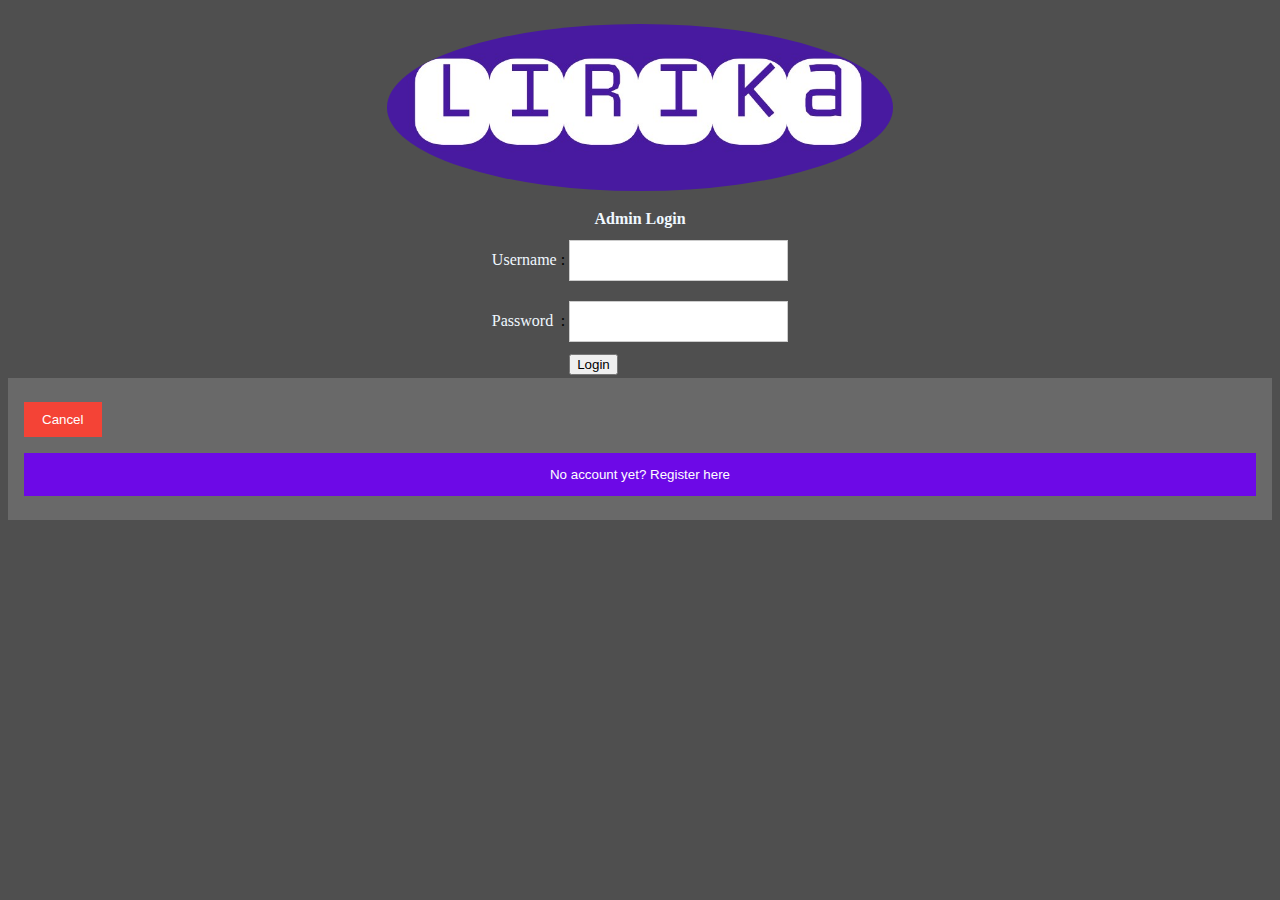
<file: Lirika/login.html>
<!DOCTYPE html>
<html lang="en">
  <head>
    <meta charset="UTF-8" />
    <meta name="viewport" content="width=device-width, initial-scale=1.0" />
    <title>Login</title>
    <link rel="stylesheet" href="login.css" />
  </head>
  <body>
      <div class="imgcontainer">
        <img src="images/Lirika.png" alt="Avatar" class="avatar" />
      </div>
      <form action="login.php" method="post">
        <table align="center">
          <tr>
            <td style="color: aliceblue" colspan="3" align="center">
              <b>Admin Login</b>
            </td>
          </tr>
          <tr>
            <td style="color: aliceblue">Username</td>
            <td>:</td>
            <td><input name="myusername" type="text" /></td>
          </tr>
          <tr>
            <td style="color: aliceblue">Password</td>
            <td>:</td>
            <td><input name="mypassword" type="password" /></td>
          </tr>
          <tr>
            <td>&nbsp;</td>
            <td>&nbsp;</td>
            <td><input name="Submit" type="submit" value="Login" /></td>
          </tr>
        </table>
      </form>

      <div class="container" style="background-color: dimgrey">
        <button class="cancelbtn" onclick="redirectToIndex()">Cancel</button>

        <script>
          function redirectToIndex() {
            window.location.href = "index.html";
          }
        </script>
        <button onclick="redirectToRegister()">
          No account yet? Register here
        </button>
        <script>
          function redirectToRegister() {
            window.location.href = "register.html";
          }
        </script>
      </div>
    </form>
  </body>
</html>
</file>
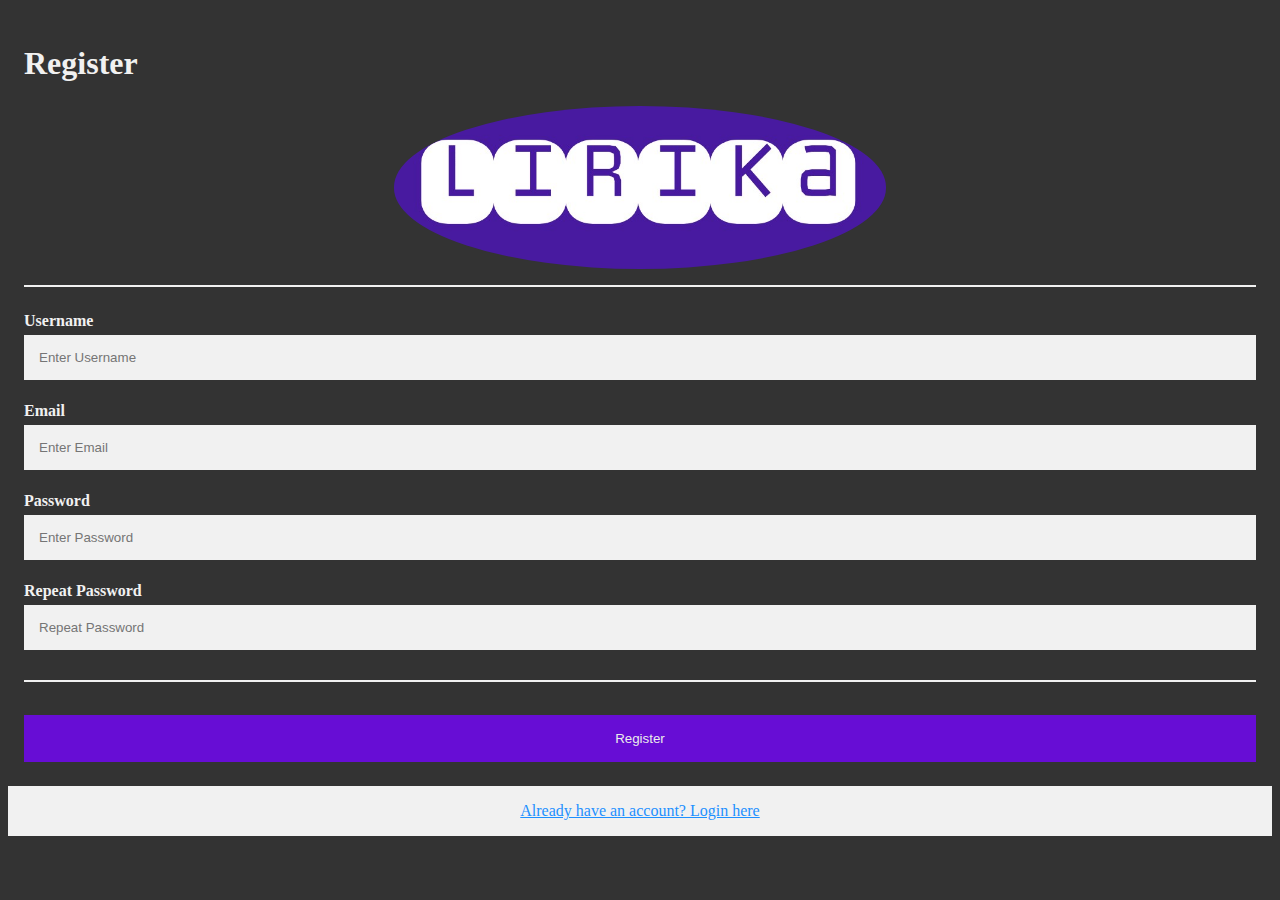
<file: Lirika/register.html>
<!DOCTYPE html>
<html lang="en">
  <head>
    <meta charset="UTF-8" />
    <meta name="viewport" content="width=device-width, initial-scale=1.0" />
    <title>Register</title>
    <link rel="stylesheet" href="register.css" />
  </head>
  <body>
    <form method="post" action="register.php">
      <div class="container">
        <h1>Register</h1>
        <div class="imgcontainer">
          <img src="images/Lirika.png" alt="Avatar" class="avatar" />
        </div>
        <hr />

        <label for="uname"><b>Username</b></label>
        <input
          type="text"
          placeholder="Enter Username"
          name="adName"
          id="umail"
          required
        />

        <label for="email"><b>Email</b></label>
        <input
          type="text"
          placeholder="Enter Email"
          name="adEmail"
          id="email"
          required
        />

        <label for="psw"><b>Password</b></label>
        <input
          type="password"
          placeholder="Enter Password"
          name="adpsw"
          id="psw"
          required
        />

        <label for="psw-repeat"><b>Repeat Password</b></label>
        <input
          type="password"
          placeholder="Repeat Password"
          name="psw-repeat"
          id="psw-repeat"
          required
        />
        <hr />
        <button type="submit" class="registerbtn">Register</button>
      </div>

      <div class="container signin">
        <a href="login.html">Already have an account? Login here</a>
      </div>
    </form>
  </body>
</html>
</file>
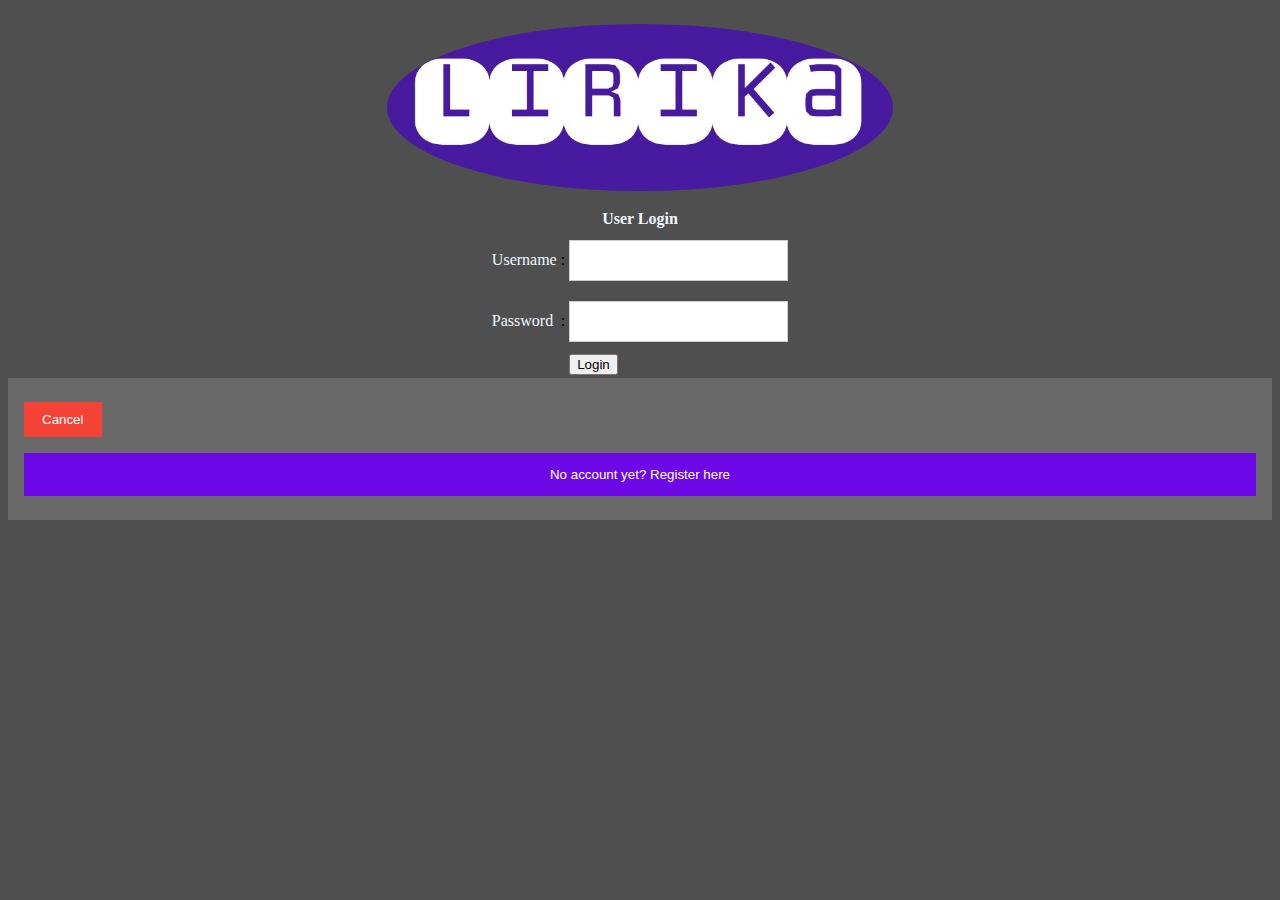
<file: Lirika/userlogin.html>
<!DOCTYPE html>
<html lang="en">
  <head>
    <meta charset="UTF-8" />
    <meta name="viewport" content="width=device-width, initial-scale=1.0" />
    <title>Login</title>
    <link rel="stylesheet" href="login.css" />
  </head>
  <body>
      <div class="imgcontainer">
        <img src="images/Lirika.png" alt="Avatar" class="avatar" />
      </div>
      <form action="userlogin.php" method="post">
        <table align="center">
          <tr>
            <td style="color: aliceblue" colspan="3" align="center">
              <b>User Login</b>
            </td>
          </tr>
          <tr>
            <td style="color: aliceblue">Username</td>
            <td>:</td>
            <td><input name="myusername" type="text" /></td>
          </tr>
          <tr>
            <td style="color: aliceblue">Password</td>
            <td>:</td>
            <td><input name="mypassword" type="password" /></td>
          </tr>
          <tr>
            <td>&nbsp;</td>
            <td>&nbsp;</td>
            <td><input name="Submit" type="submit" value="Login" /></td>
          </tr>
        </table>
      </form>

      <div class="container" style="background-color: dimgrey">
        <button class="cancelbtn" onclick="redirectToIndex()">Cancel</button>
        <script>
          function redirectToIndex() {
            window.location.href = "index.html";
          }
        </script>
        <button onclick="redirectTouserRegister()">
          No account yet? Register here
        </button>
        <script>
          function redirectTouserRegister() {
            
            window.location.href = "userRegister.html";
          }
        </script>
      </div>
    </form>
  </body>
</html>
</file>
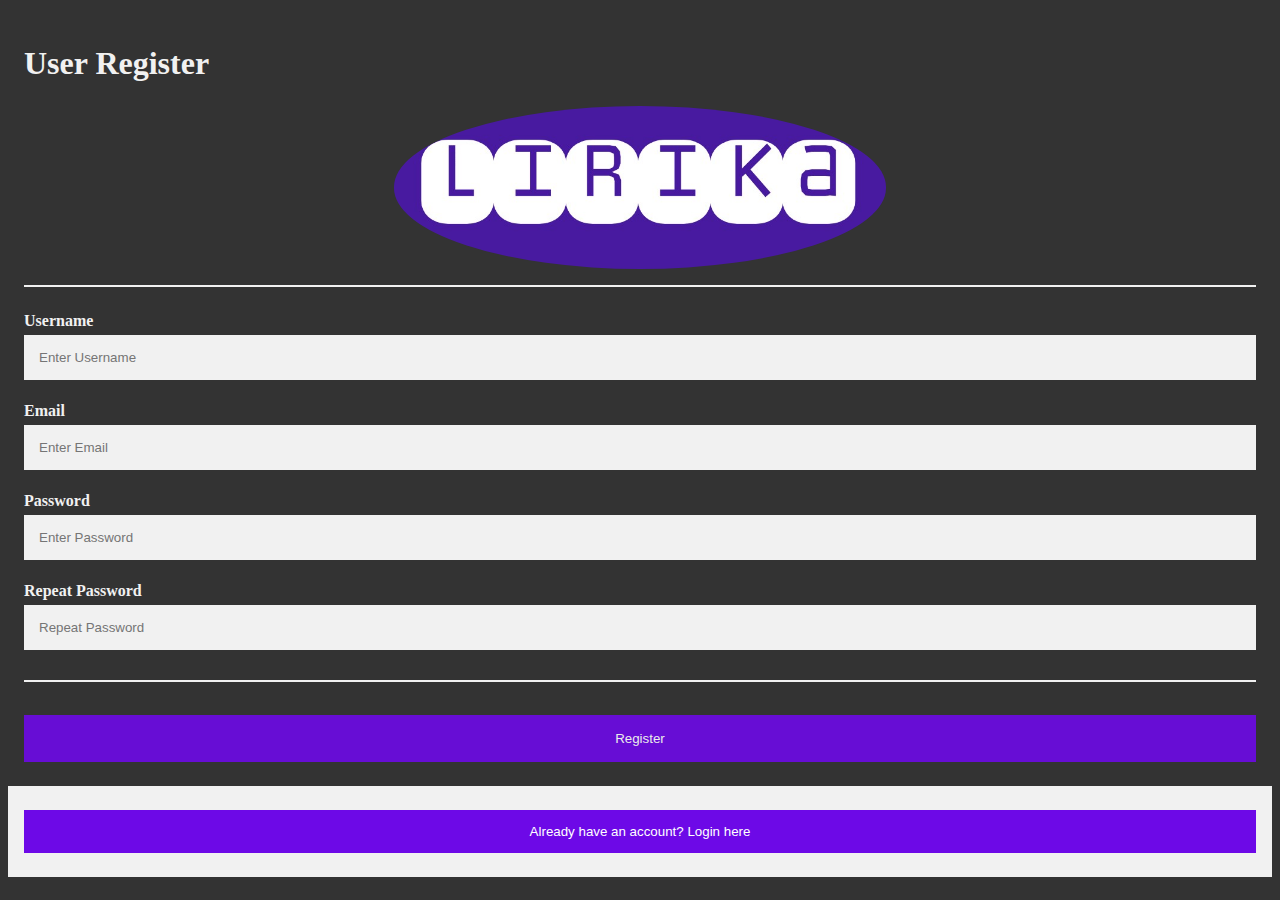
<file: Lirika/userRegister.html>
<!DOCTYPE html>
<html lang="en">
  <head>
    <meta charset="UTF-8" />
    <meta name="viewport" content="width=device-width, initial-scale=1.0" />
    <title>Register</title>
    <link rel="stylesheet" href="register.css" />
  </head>
  <body>
    <form method="post" action="userRegister.php">
      <div class="container">
        <h1>User Register</h1>
        <div class="imgcontainer">
          <img src="images/Lirika.png" alt="Avatar" class="avatar" />
        </div>
        <hr />

        <label for="uname"><b>Username</b></label>
        <input
          type="text"
          placeholder="Enter Username"
          name="adName"
          id="umail"
          required
        />

        <label for="email"><b>Email</b></label>
        <input
          type="text"
          placeholder="Enter Email"
          name="adEmail"
          id="email"
          required
        />

        <label for="psw"><b>Password</b></label>
        <input
          type="password"
          placeholder="Enter Password"
          name="adpsw"
          id="psw"
          required
        />

        <label for="psw-repeat"><b>Repeat Password</b></label>
        <input
          type="password"
          placeholder="Repeat Password"
          name="psw-repeat"
          id="psw-repeat"
          required
        />
        <hr />
        <button type="submit" class="registerbtn">Register</button>
      </div>

      <div class="container signin">
        <button onclick="redirectTouserlogin()">
          Already have an account? Login here
        </button>

        <script>
          function redirectTouserlogin() {
            window.location.href = "userlogin.html";
          }
        </script>
      </div>
    </form>
  </body>
</html>
</file>
<file: Lirika/login.css>
body {
  background-color: rgb(79, 79, 79);
}
form {
  border: 3px rgb(79, 79, 79);
}
label {
  color: #f1f1f1;
}

input[type="text"],
input[type="password"] {
  width: 100%;
  padding: 12px 20px;
  margin: 8px 0;
  display: inline-block;
  border: 1px solid #ccc;
  box-sizing: border-box;
}

button {
  background-color: rgb(109, 9, 231);
  color: white;
  padding: 14px 20px;
  margin: 8px 0;
  border: none;
  cursor: pointer;
  width: 100%;
}

button:hover {
  opacity: 0.8;
}

.cancelbtn {
  width: auto;
  padding: 10px 18px;
  background-color: #f44336;
}

.imgcontainer {
  text-align: center;
  margin: 24px 0 12px 0;
}

img.avatar {
  width: 40%;
  border-radius: 50%;
}

.container {
  padding: 16px;
}

span.psw {
  float: right;
  padding-top: 16px;
}

@media screen and (max-width: 300px) {
  span.psw {
    display: block;
    float: none;
  }
  .cancelbtn {
    width: 100%;
  }
}
</file>
<file: Lirika/register.css>
* {
  box-sizing: border-box;
}
body {
  background-color: rgb(51, 51, 51);
}
label {
  color: #f1f1f1;
}
.imgcontainer {
  text-align: center;
  margin: 24px 0 12px 0;
}

img.avatar {
  width: 40%;
  border-radius: 50%;
}

h1 {
  color: #f1f1f1;
}

.container {
  padding: 16px;
}

input[type="text"],
input[type="password"] {
  width: 100%;
  padding: 15px;
  margin: 5px 0 22px 0;
  display: inline-block;
  border: none;
  background: #f1f1f1;
}

input[type="text"]:focus,
input[type="password"]:focus {
  background-color: #ddd;
  outline: none;
}

hr {
  border: 1px solid #f1f1f1;
  margin-bottom: 25px;
}

.registerbtn {
  background-color: rgb(109, 9, 231);
  color: white;
  padding: 16px 20px;
  margin: 8px 0;
  border: none;
  cursor: pointer;
  width: 100%;
  opacity: 0.9;
}

.registerbtn:hover {
  opacity: 1;
}

button {
  background-color: rgb(109, 9, 231);
  color: white;
  padding: 14px 20px;
  margin: 8px 0;
  border: none;
  cursor: pointer;
  width: 100%;
}
a {
  color: dodgerblue;
}

.signin {
  background-color: #f1f1f1;
  text-align: center;
}
</file>
